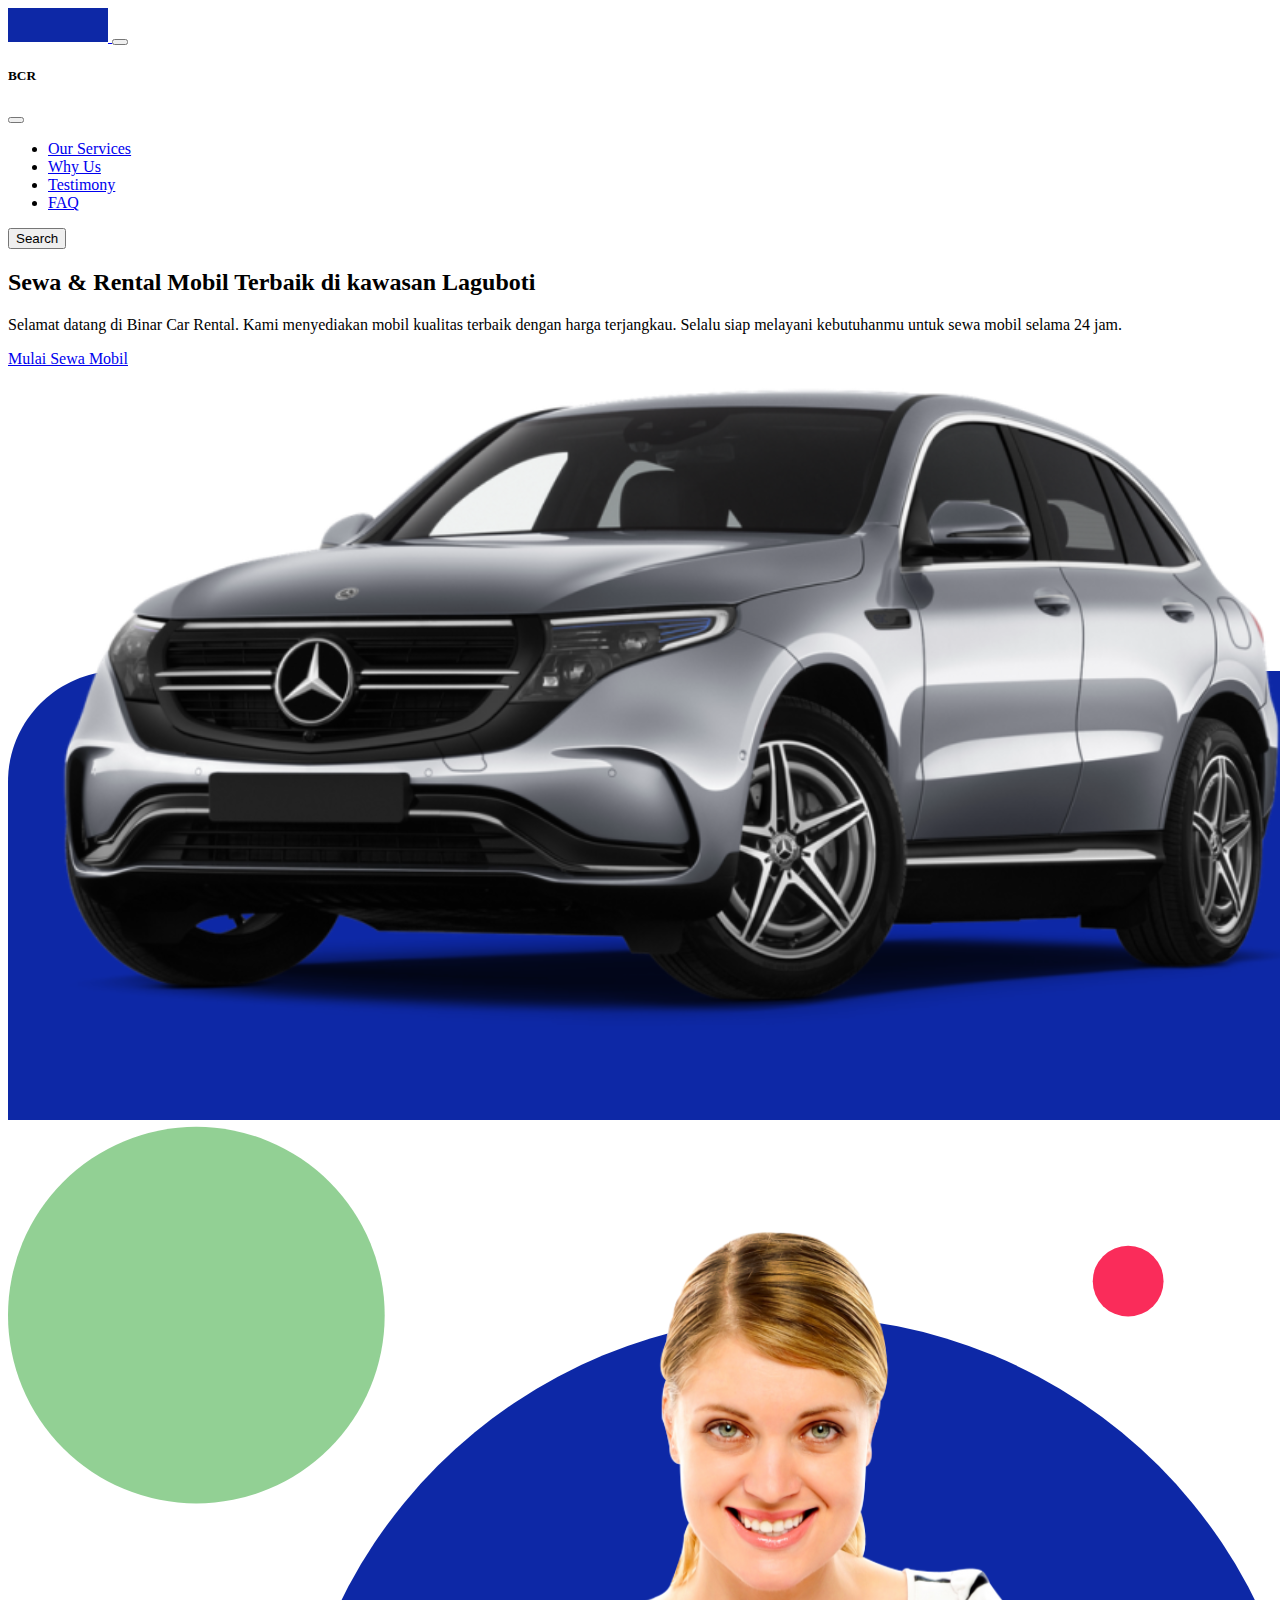
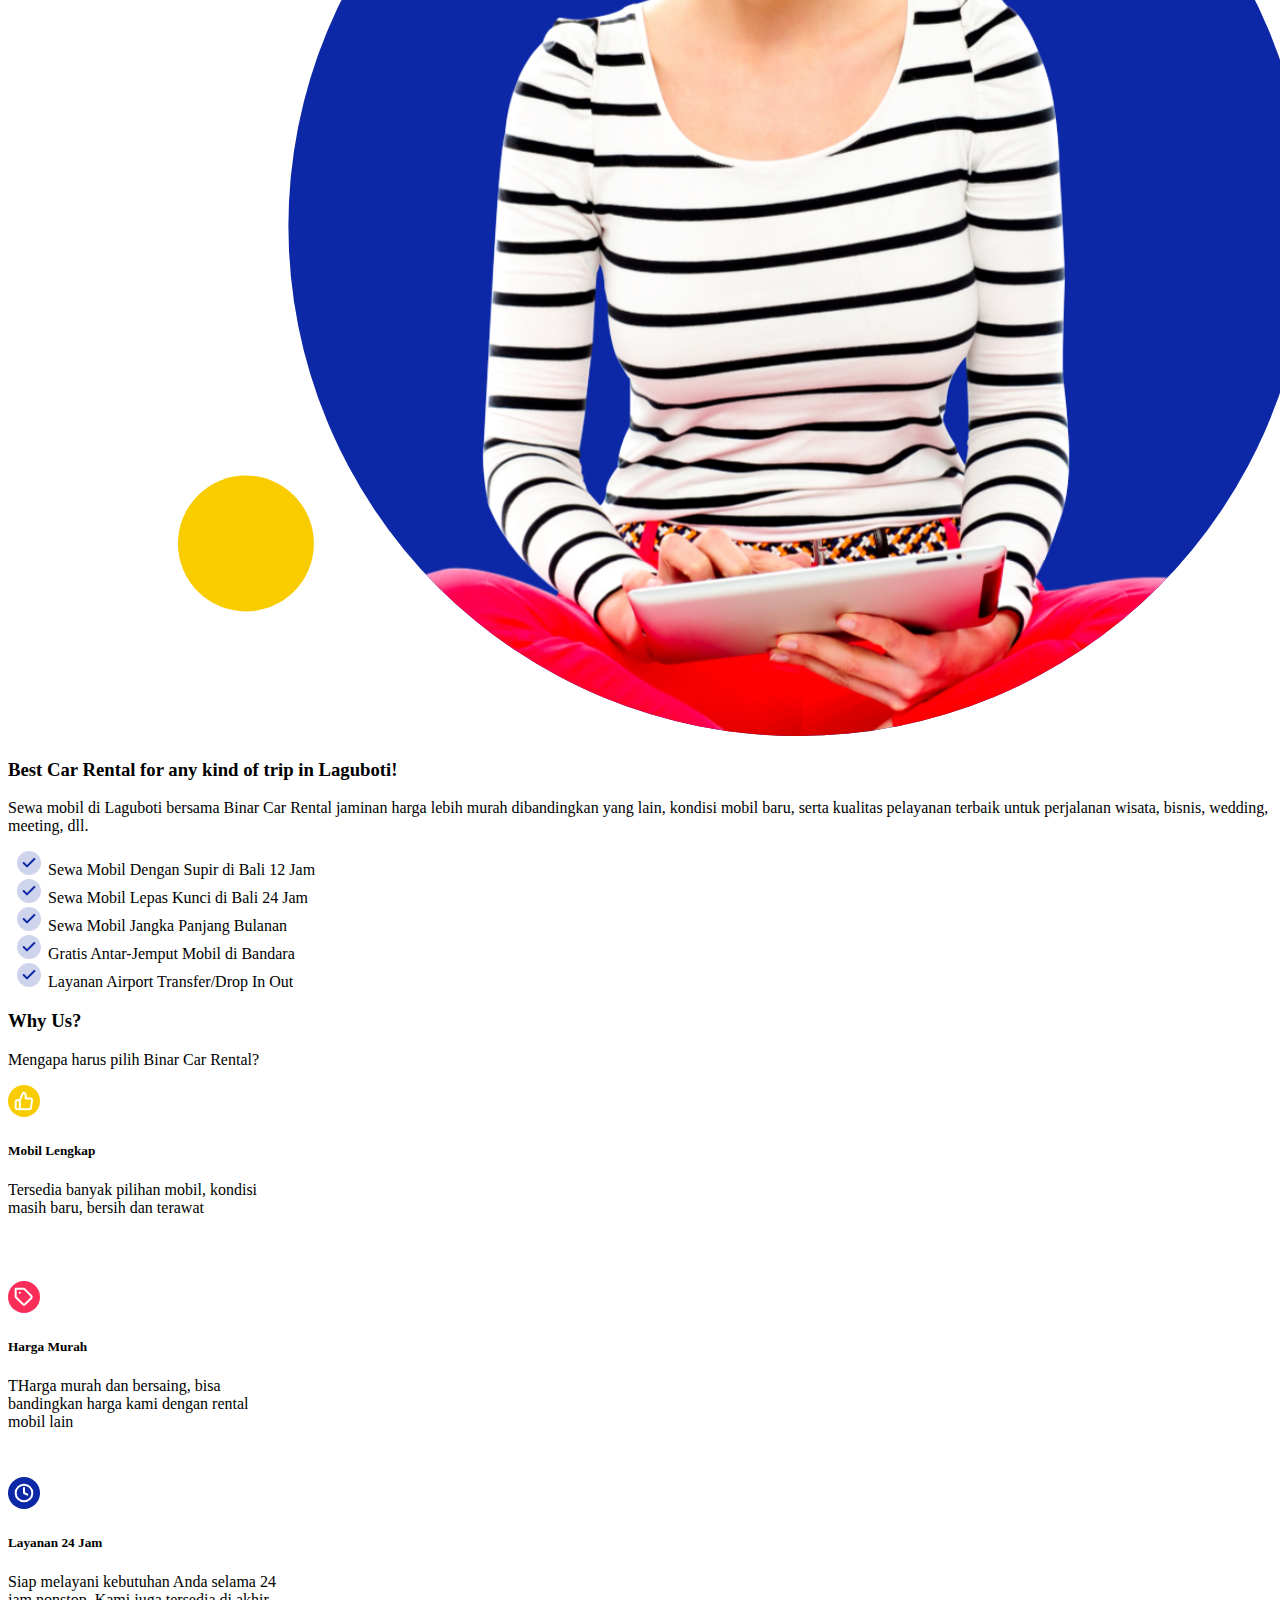
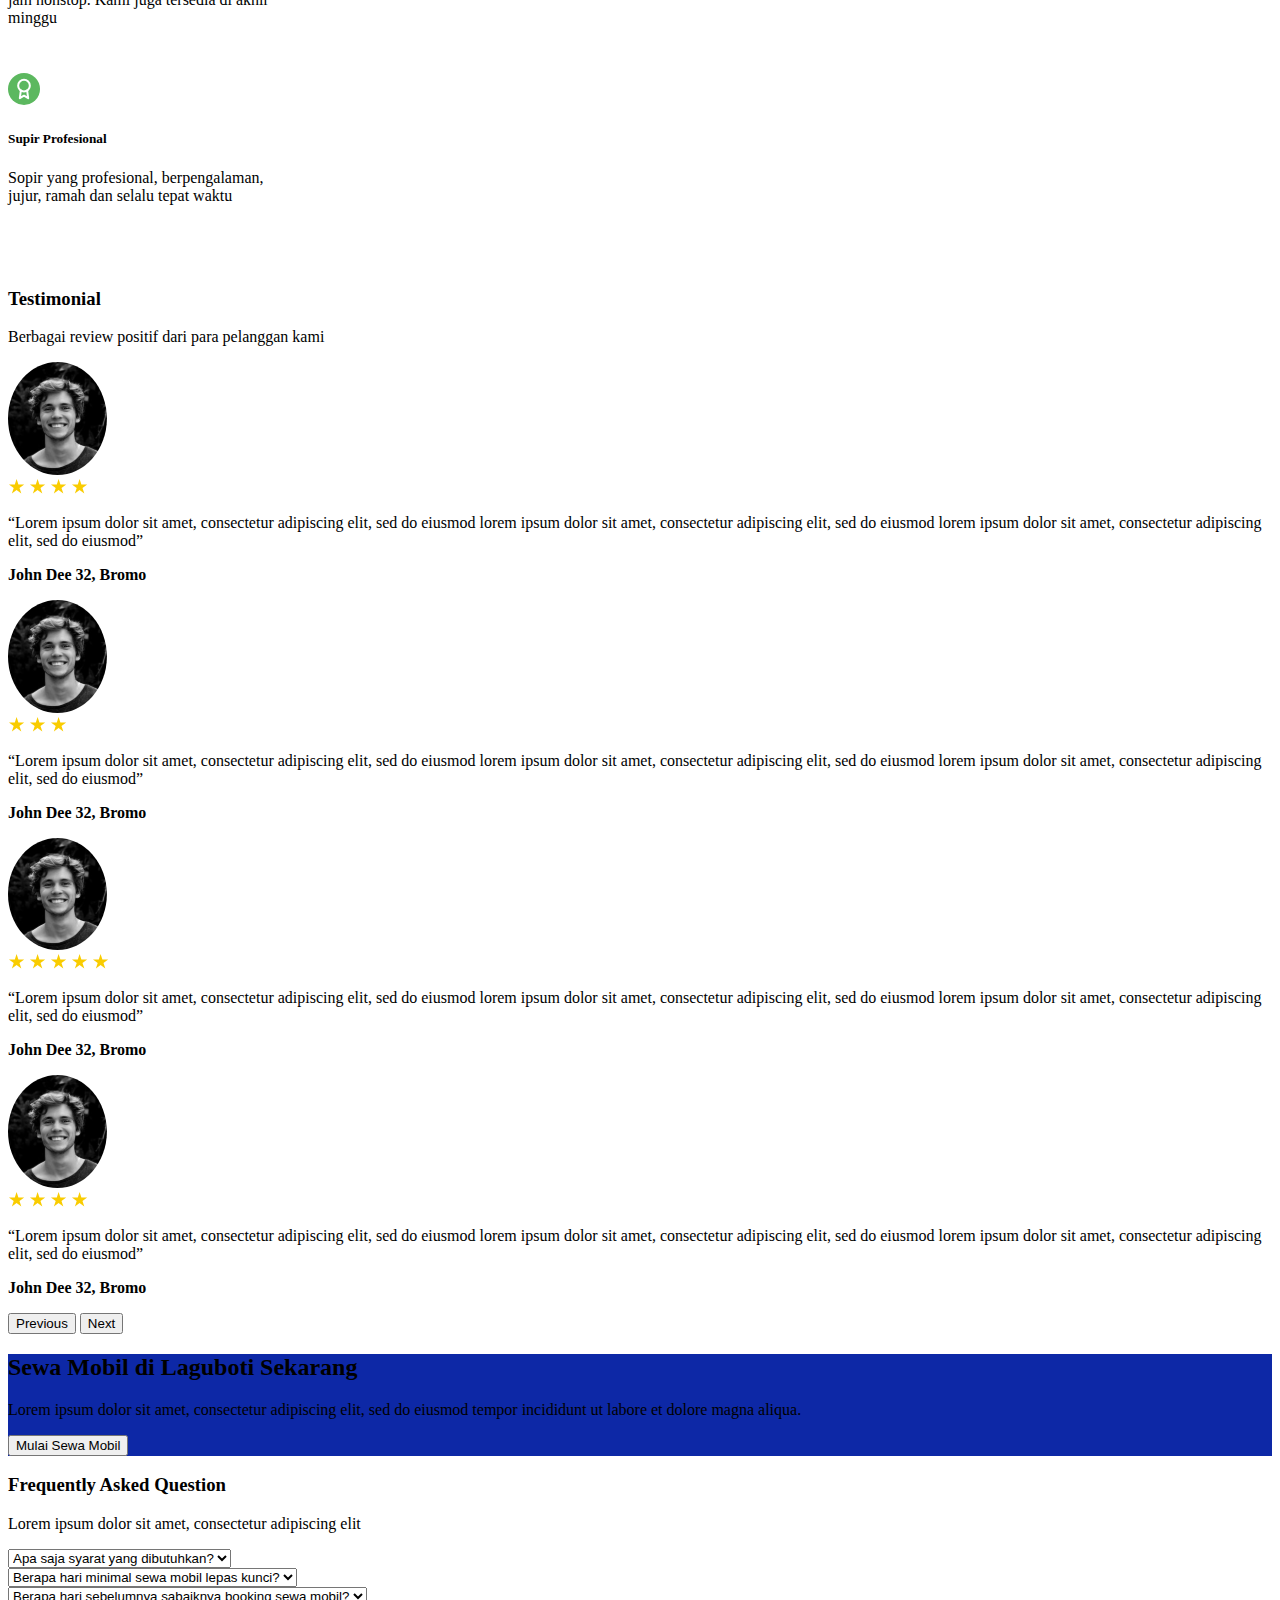
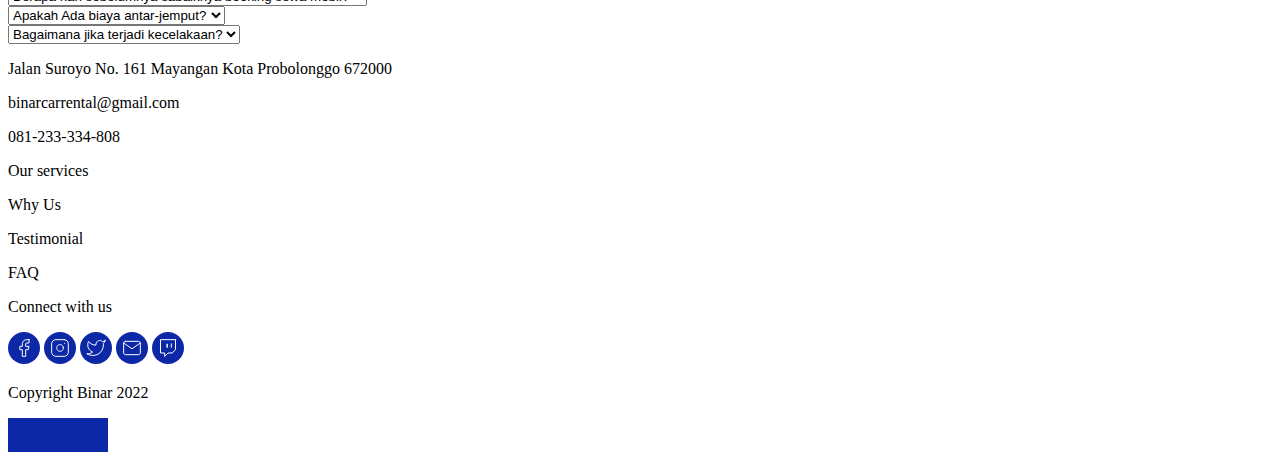
<file: public/index.html>
<!doctype html>
<html lang="en">

<head>
    <meta charset="utf-8">
    <meta name="viewport" content="width=device-width, initial-scale=1">
    <title>challenge-01</title>
    <link href="https://cdn.jsdelivr.net/npm/bootstrap@5.3.1/dist/css/bootstrap.min.css" rel="stylesheet"
        integrity="sha384-4bw+/aepP/YC94hEpVNVgiZdgIC5+VKNBQNGCHeKRQN+PtmoHDEXuppvnDJzQIu9" crossorigin="anonymous">
    <link rel="stylesheet" href="css/style2.css">
</head>

<body>
    <header id="header-hero" class="container">
        <nav class="navbar navbar-expand-lg fixed-top bg-light ">
            <div class="container">
                <a class="navbar-brand" href="#header-hero">
                    <img src="image/logo.svg" alt="">
                </a>
                <button class="navbar-toggler" type="button" data-bs-toggle="offcanvas"
                    data-bs-target="#offcanvasNavbar" aria-controls="offcanvasNavbar" aria-label="Toggle navigation">
                    <span class="navbar-toggler-icon"></span>
                </button>
                <div class="offcanvas offcanvas-end" tabindex="-1" id="offcanvasNavbar"
                    aria-labelledby="offcanvasNavbarLabel">
                    <div class="offcanvas-header">
                        <h5 class="offcanvas-title" id="offcanvasNavbarLabel">BCR</h5>
                        <button type="button" class="btn-close" data-bs-dismiss="offcanvas" aria-label="Close"></button>
                    </div>
                    <div class="offcanvas-body">
                        <ul class="navbar-nav justify-content-end flex-grow-1 pe-3">
                            <li class="nav-item">
                                <a class="nav-link active" aria-current="page" href="#ourServices">Our Services</a>
                            </li>
                            <li class="nav-item">
                                <a class="nav-link active" aria-current="page" href="#whyUs">Why Us</a>
                            </li>
                            <li class="nav-item">
                                <a class="nav-link active" aria-current="page" href="#testimony">Testimony</a>
                            </li>
                            <li class="nav-item">
                                <a class="nav-link active" aria-current="page" href="#FAQ">FAQ</a>
                            </li>
                        </ul>
                        <button class="btn btn-success" type="submit">Search</button>
                    </div>
                </div>
            </div>
        </nav>
    </header>
    <section id="header" class="bg-light">
        <div class="container">
            <section>
                <div class="row">
                    <div class="col-md-6 col-lg-6 mx-auto mt-5">
                        <h2 class="mt-5">Sewa & Rental Mobil Terbaik di kawasan Laguboti</h2>
                        <p class="my-5">Selamat datang di Binar Car Rental. Kami menyediakan mobil kualitas terbaik
                            dengan harga
                            terjangkau.
                            Selalu siap melayani kebutuhanmu untuk sewa mobil selama 24 jam.</p>
                        <a href="cars1.html" class="btn btn-success mb-5">Mulai Sewa Mobil</a>
                    </div>
                    <div class="col-md-6 col-lg-6 mx-auto mt-4">
                        <div class="hero-img__bcground mt-5">
                            <img src="image/img_car.svg" alt="#" class="img-fluid mx-4"
                                style="width: 1300px; height: auto;">
                        </div>
                    </div>
                </div>
            </section>
        </div>
    </section>
    <section id="ourServices">
        <div class="container">
            <section>
                <div class="row">
                    <div class="col-md-6 col-lg-6 mx-auto mt-3">
                        <div class="services-img">
                            <img src="image/img_service.svg" alt="#" class="img-fluid mx-4 my-5"
                                style="width: 1300px; height: auto;">
                        </div>
                    </div>
                    <div class="col-md-6 col-lg-6 mx-auto mt-5">
                        <div class="services-text mx-5 my-5">
                            <h3 class="mx-5">Best Car Rental for any kind of trip in Laguboti!</h3>
                            <p class="mx-5 mt-3">Sewa mobil di Laguboti bersama Binar Car Rental jaminan harga lebih
                                murah
                                dibandingkan yang lain, kondisi mobil baru, serta kualitas pelayanan terbaik untuk
                                perjalanan
                                wisata, bisnis, wedding,
                                meeting, dll.</p>
                            <ul class="services-list-group mx-5">
                                <li class="services-list-group-item mb-2">Sewa Mobil Dengan Supir di Bali 12 Jam</li>
                                <li class="services-list-group-item mb-2">Sewa Mobil Lepas Kunci di Bali 24 Jam</li>
                                <li class="services-list-group-item mb-2">Sewa Mobil Jangka Panjang Bulanan</li>
                                <li class="services-list-group-item mb-2">Gratis Antar-Jemput Mobil di Bandara</li>
                                <li class="services-list-group-item mb-2">Layanan Airport Transfer/Drop In Out</li>
                            </ul>
                        </div>
                    </div>
                </div>
            </section>
        </div>
    </section>
    <section id="whyUs" class="container my-5">
        <h3>Why Us?</h3>
        <p class="whyUs-content my-3">Mengapa harus pilih Binar Car Rental?</p>
        <div class="row">
            <div class="col-md-3 d-flex flex-column mb-3">
                <div class="card" style="width: 268px; height: 196px;">
                    <img src="image/icon_complete.svg" class="card-img-top my-3 ms-3" alt="Gambar 1"
                        style="width: 32px; height: auto;">
                    <div class="card-body">
                        <h5>Mobil Lengkap</h5>
                        <p>Tersedia banyak pilihan mobil, kondisi masih baru, bersih dan terawat</p>
                    </div>
                </div>
            </div>
            <div class="col-md-3 d-flex flex-column mb-3">
                <div class="card" style="width: 268px; height: 196px;">
                    <img src="image/icon_price.svg" class="card-img-top my-3 ms-3" alt="Gambar 1"
                        style="width: 32px; height: auto;">
                    <div class="card-body">
                        <h5>Harga Murah</h5>
                        <p>THarga murah dan bersaing, bisa bandingkan harga kami dengan rental mobil lain</p>
                    </div>
                </div>
            </div>
            <div class="col-md-3 d-flex flex-column mb-3">
                <div class="card" style="width: 268px; height: 196px;">
                    <img src="image/icon_24hrs.svg" class="card-img-top my-3 ms-3" alt="Gambar 1"
                        style="width: 32px; height: auto;">
                    <div class="card-body">
                        <h5>Layanan 24 Jam</h5>
                        <p>Siap melayani kebutuhan Anda selama 24 jam nonstop. Kami juga tersedia di akhir minggu
                        </p>
                    </div>
                </div>
            </div>
            <div class="col-md-3 d-flex flex-column mb-3">
                <div class="card" style="width: 268px; height: 196px;">
                    <img src="image/icon_professional.svg" class="card-img-top my-3 ms-3" alt="Gambar 1"
                        style="width: 32px; height: auto;">
                    <div class="card-body">
                        <h5>Supir Profesional</h5>
                        <p>Sopir yang profesional, berpengalaman, jujur, ramah dan selalu tepat waktu</p>
                    </div>
                </div>
            </div>
        </div>
    </section>
    <section id="Faq" class="container bg-light-subtle py-5">
        <div class="testimony-text text-center my-5">
            <h3>Testimonial</h3>
            <p>Berbagai review positif dari para pelanggan kami</p>
        </div>
        <div id="carouselExample" class="carousel slide container px-5" data-bs-ride="carousel">
            <div class="carousel-inner">
                <div class="carousel-item active">
                    <div class="row">
                        <div class="col-md-3">
                            <img src="image/img_photo.svg" class="d-block mx-auto" alt="..."
                                style="width: 100px; height: auto;">
                        </div>
                        <div class="col-md-9">
                            <div class="carousel-content">
                                <div class="img-star mb-3">
                                    <img src="image/Star 1.svg" alt="">
                                    <img src="image/Star 1.svg" alt="">
                                    <img src="image/Star 1.svg" alt="">
                                    <img src="image/Star 1.svg" alt="">

                                </div>
                                <p>“Lorem ipsum dolor sit amet, consectetur adipiscing elit, sed do eiusmod lorem ipsum
                                    dolor
                                    sit amet, consectetur adipiscing elit, sed do eiusmod lorem ipsum dolor sit amet,
                                    consectetur adipiscing elit, sed do eiusmod”</p>
                                <p><strong>John Dee 32, Bromo</strong></p>
                            </div>
                        </div>
                    </div>
                </div>
                <div class="carousel-item active">
                    <div class="row">
                        <div class="col-md-3">
                            <img src="image/img_photo.svg" class="d-block mx-auto" alt="..."
                                style="width: 100px; height: auto;">
                        </div>
                        <div class="col-md-9">
                            <div class="carousel-content">
                                <div class="img-star mb-3">
                                    <img src="image/Star 1.svg" alt="">
                                    <img src="image/Star 1.svg" alt="">
                                    <img src="image/Star 1.svg" alt="">

                                </div>
                                <p>“Lorem ipsum dolor sit amet, consectetur adipiscing elit, sed do eiusmod lorem ipsum
                                    dolor
                                    sit amet, consectetur adipiscing elit, sed do eiusmod lorem ipsum dolor sit amet,
                                    consectetur adipiscing elit, sed do eiusmod”</p>
                                <p><strong>John Dee 32, Bromo</strong></p>
                            </div>
                        </div>
                    </div>
                </div>
                <div class="carousel-item active">
                    <div class="row">
                        <div class="col-md-3">
                            <img src="image/img_photo.svg" class="d-block mx-auto" alt="..."
                                style="width: 100px; height: auto;">
                        </div>
                        <div class="col-md-9">
                            <div class="carousel-content">
                                <div class="img-star mb-3">
                                    <img src="image/Star 1.svg" alt="">
                                    <img src="image/Star 1.svg" alt="">
                                    <img src="image/Star 1.svg" alt="">
                                    <img src="image/Star 1.svg" alt="">
                                    <img src="image/Star 1.svg" alt="">
                                </div>
                                <p>“Lorem ipsum dolor sit amet, consectetur adipiscing elit, sed do eiusmod lorem ipsum
                                    dolor
                                    sit amet, consectetur adipiscing elit, sed do eiusmod lorem ipsum dolor sit amet,
                                    consectetur adipiscing elit, sed do eiusmod”</p>
                                <p><strong>John Dee 32, Bromo</strong></p>
                            </div>
                        </div>
                    </div>
                </div>
                <div class="carousel-item active">
                    <div class="row">
                        <div class="col-md-3">
                            <img src="image/img_photo.svg" class="d-block mx-auto" alt="..."
                                style="width: 100px; height: auto;">
                        </div>
                        <div class="col-md-9">
                            <div class="carousel-content">
                                <div class="img-star mb-3">
                                    <img src="image/Star 1.svg" alt="">
                                    <img src="image/Star 1.svg" alt="">
                                    <img src="image/Star 1.svg" alt="">
                                    <img src="image/Star 1.svg" alt="">

                                </div>
                                <p>“Lorem ipsum dolor sit amet, consectetur adipiscing elit, sed do eiusmod lorem ipsum
                                    dolor
                                    sit amet, consectetur adipiscing elit, sed do eiusmod lorem ipsum dolor sit amet,
                                    consectetur adipiscing elit, sed do eiusmod”</p>
                                <p><strong>John Dee 32, Bromo</strong></p>
                            </div>
                        </div>
                    </div>
                </div>
            </div>
            <button class="carousel-control-prev" type="button" data-bs-target="#carouselExample" data-bs-slide="prev">
                <span class="carousel-control-prev-icon bg-dark" aria-hidden="true"></span>
                <span class="visually-hidden">Previous</span>
            </button>
            <button class="carousel-control-next" type="button" data-bs-target="#carouselExample" data-bs-slide="next">
                <span class="carousel-control-next-icon bg-dark" aria-hidden="true"></span>
                <span class="visually-hidden">Next</span>
            </button>
        </div>
    </section>
    <section class="sewaMobil container my-custom-bg mt-5">
        <div class="sewaMobil-text justify-content-center align-items-center mt-5 mb-5">
            <div class="text-center text-white">
                <h2 class="py-5">Sewa Mobil di Laguboti Sekarang</h2>
                <p class="text-white mx-5 ms-5 me-5">Lorem ipsum dolor sit amet, consectetur adipiscing elit, sed
                    do eiusmod
                    tempor
                    incididunt ut labore
                    et dolore
                    magna aliqua.</p>
                <button class="btn btn-success mb-5">Mulai Sewa Mobil</button>
            </div>
        </div>
    </section>
    <section id="FAQ">
        <div class="container">
            <section>
                <div class="row">
                    <div class="col-md-6 col-lg-6 mx-auto mt-3">
                        <h3>Frequently Asked Question</h3>
                        <p>Lorem ipsum dolor sit amet, consectetur adipiscing elit</p>
                    </div>
                    <div class="col-md-6 col-lg-6 mx-auto mt-3">
                        <div class="container">
                            <div class="row mb-2">
                                <div class="col-md-12 mx-auto">
                                    <div class="dropdown">
                                        <select class="form-select" id="dropdown1">
                                            <option selected>Apa saja syarat yang dibutuhkan?</option>
                                            <option value="2">dropdown2</option>
                                            <option value="3">dropdown3</option>
                                        </select>
                                    </div>
                                </div>
                            </div>
                            <div class="row mb-2">
                                <div class="col-md-12 mx-auto">
                                    <div class="dropdown">
                                        <select class="form-select" id="dropdown2">
                                            <option selected>Berapa hari minimal sewa mobil lepas kunci?</option>
                                            <option value="2">dropdown2</option>
                                            <option value="3">dropdown3</option>
                                        </select>
                                    </div>
                                </div>
                            </div>
                            <div class="row mb-2">
                                <div class="col-md-12 mx-auto">
                                    <div class="dropdown">
                                        <select class="form-select" id="dropdown3">
                                            <option selected>Berapa hari sebelumnya sabaiknya booking sewa mobil?
                                            </option>
                                            <option value="2">dropdown2</option>
                                            <option value="3">dropdown3</option>
                                        </select>
                                    </div>
                                </div>
                            </div>
                            <div class="row mb-2">
                                <div class="col-md-12 mx-auto">
                                    <div class="dropdown">
                                        <select class="form-select" id="dropdown4">
                                            <option selected>Apakah Ada biaya antar-jemput?</option>
                                            <option value="2">dropdown2</option>
                                            <option value="3">dropdown3</option>
                                        </select>
                                    </div>
                                </div>
                            </div>
                            <div class="row">
                                <div class="col-md-12 mx-auto">
                                    <div class="dropdown">
                                        <select class="form-select" id="dropdown5">
                                            <option selected>Bagaimana jika terjadi kecelakaan?</option>
                                            <option value="2">dropdown2</option>
                                            <option value="3">dropdown3</option>
                                        </select>
                                    </div>
                                </div>
                            </div>
                        </div>
                    </div>
                </div>
            </section>
        </div>
    </section>
    <footer id="footer" class="text-start">
        <div class="container p-5">
            <section>
                <div class="row">
                    <div class="col-md-4 col-lg-4 mx-auto mt-3">
                        <p>Jalan Suroyo No. 161 Mayangan Kota Probolonggo 672000</p>
                        <p>binarcarrental@gmail.com</p>
                        <p>081-233-334-808</p>
                    </div>
                    <div class="col-md-4 col-lg-4 mx-auto mt-3">
                        <p>Our services</p>
                        <p>Why Us</p>
                        <p>Testimonial</p>
                        <p>FAQ</p>
                    </div>
                    <div class="col-md-4 col-lg-4 mx-auto mt-3">
                        <p>Connect with us</p>
                        <div class="footer-connect-sosmed d-flex">
                            <a href=""><img src="image/icon_facebook.svg" alt="fb" class="flex-fill me-2"></a>
                            <a href=""><img src="image/icon_instagram.svg" alt="ig" class="flex-fill me-2"></a>
                            <a href=""><img src="image/icon_twitter.svg" alt="twitter" class="flex-fill me-2"></a>
                            <a href=""><img src="image/icon_mail.svg" alt="email" class="flex-fill me-2"></a>
                            <a href=""><img src="image/icon_twitch.svg" alt="twitch" class="flex-fill me-2"></a>
                        </div>
                    </div>
                    <div class="col-md-4 col-lg-4 mx-auto mt-3">
                        <p>Copyright Binar 2022</p>
                        <a href="#">
                            <img src="image/logo.svg" alt="gambar-logo">
                        </a>
                    </div>
                </div>
            </section>
        </div>
    </footer>
    <script src="https://cdn.jsdelivr.net/npm/bootstrap@5.3.1/dist/js/bootstrap.bundle.min.js"
        integrity="sha384-HwwvtgBNo3bZJJLYd8oVXjrBZt8cqVSpeBNS5n7C8IVInixGAoxmnlMuBnhbgrkm" crossorigin="anonymous">
        </script>
    <script type="text/javascript" src="./scripts/binar.js"></script>
    <script type="text/javascript" src="./scripts/app.example.js"></script>
    <script type="text/javascript" src="./scripts/car.example.js"></script>
    <script type="text/javascript" src="./scripts/main.example.js"></script>
</body>
</body>

</html>
</file>
<file: public/css/style2.css>
@media screen and (max-width: 768px) {
  .navbar-toggler {
    display: block;
  }

  .offcanvas {
    transform: translateX(100%);
    transition: transform 0.3s ease-in-out;
  }

  .offcanvas.show {
    transform: translateX(0);
  }

  #whyUs h3 {
    font-size: 24px;
    text-align: center;
  }

  .whyUs-content {
    text-align: center;
  }

  .row {
    display: flex;
    flex-wrap: wrap;
    justify-content: center;
    align-items: center;
  }

  .col-md-3 {
    flex-basis: calc(50% - 20px);
    margin: 10px;
  }

  .col-md-3 .card {
    width: 100%;
  }

  #FAQ {
    text-align: center;
    padding: 50px 0;
  }

  #FAQ h3 {
    font-size: 24px;
  }
}

.services-list-group {
  list-style-image: url("../image/list_img.svg");
}

.my-custom-bg {
  background: var(--primary-dark-blue-04, #0d28a6);
}

.search .search__card .search__time .form-select {
  background-image: url("../images/fi_clock.png");
  background-size: 20px auto;
}

.search .search__card .form-select:hover {
  border: 1px solid #5cb85f;
  border-radius: 2px;
}

.search .search__card .form-select option:hover,
.search .search__card .form-select option:checked {
  background: #c9e7ca;
  color: #5cb85f;
}

.cars {
  margin-top: 30px;
}

.cars .card {
  width: 340px;
  -webkit-box-shadow: 0px 0px 4px rgba(0, 0, 0, 0.15);
  box-shadow: 0px 0px 4px rgba(0, 0, 0, 0.15);
  border-radius: 8px;
}

.cars .card .card-img-top {
  width: 320px;
  height: 180px;
  -o-object-fit: cover;
  object-fit: cover;
}

.cars .card .cars__p {
  font-size: 14px;
  line-height: 20px;
  height: 100px;
}
</file>
